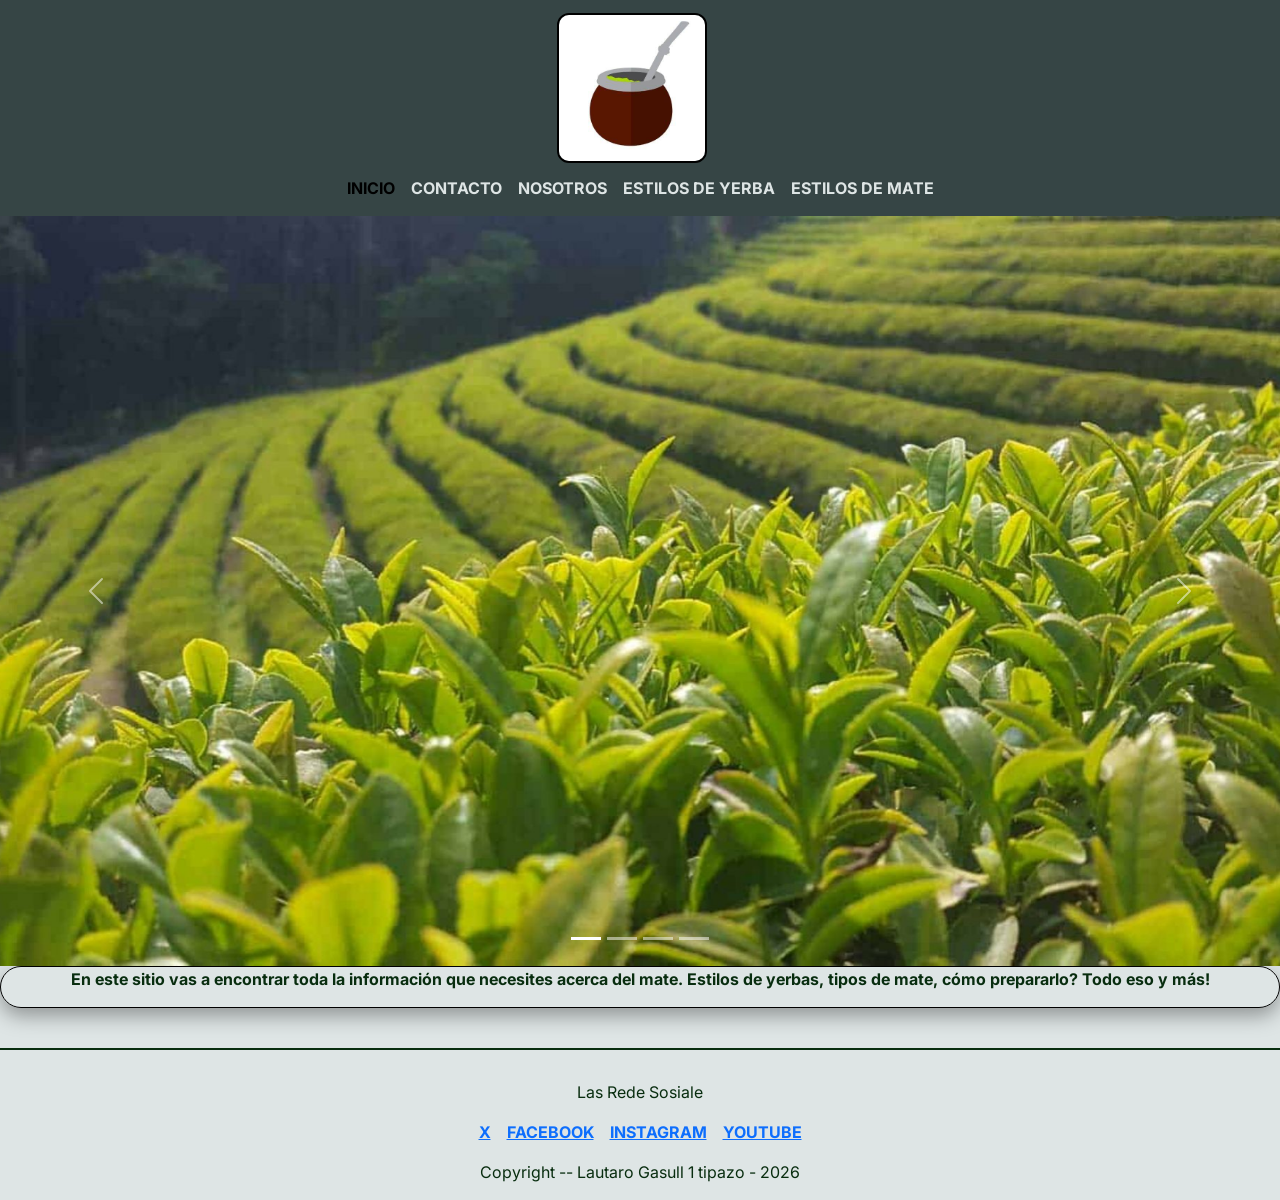
<file: index.html>
<!DOCTYPE html>
<html lang="es">

<head>
    <meta charset="UTF-8">
    <meta name="viewport" content="width=device-width, initial-scale=1.0">

    <title>InfoMates | Tu sitio de confianza sobre los mates! | Inicio</title>

    <link rel="preconnect" href="https://fonts.googleapis.com">
    <link rel="preconnect" href="https://fonts.gstatic.com" crossorigin>

    <link href="https://fonts.googleapis.com/css2?family=Poppins:wght@600;700&family=Inter:wght@400;500&display=swap"
        rel="stylesheet">
    <link rel="icon" type="image/png" href="assets/img/favicon.ico">
    <link href="https://cdn.jsdelivr.net/npm/bootstrap@5.3.8/dist/css/bootstrap.min.css" rel="stylesheet">
    <link href="https://unpkg.com/aos@2.3.1/dist/aos.css" rel="stylesheet">
    <link rel="stylesheet" href="styles/styles.css">
</head>

<body>
    <header>
        <nav class="navbar navbar-expand-lg">
            <div class="container-fluid d-flex flex-column align-items-center">
                <a class="navbar-brand" href="index.html">
                    <img src="assets/img/logomate.jpg" alt="Logo de Curso de WebDev con Esteban" height="50">
                </a>
                <button class="navbar-toggler" type="button" data-bs-toggle="collapse"
                    data-bs-target="#navbarSupportedContent" aria-controls="navbarSupportedContent"
                    aria-expanded="false" aria-label="Toggle navigation">
                    <span class="navbar-toggler-icon"></span>
                </button>
                <div class="collapse navbar-collapse" id="navbarSupportedContent">
                    <ul class="navbar-nav mx-auto mb-2 mb-lg-0 text-center">
                        <li class="nav-item">
                            <a class="nav-link active" aria-current="page" href="index.html"><b>INICIO</b></a>
                        </li>
                        <li class="nav-item">
                            <a class="nav-link" href="pages/contacto.html"><b>CONTACTO</b></a>
                        </li>
                        <li class="nav-item">
                            <a class="nav-link" href="pages/nosotros.html"><b>NOSOTROS</b></a>
                        </li>
                        <li class="nav-item">
                            <a class="nav-link" href="pages/estilos-de-yerba.html"><b>ESTILOS DE YERBA</b></a>
                        </li>
                        <li class="nav-item">
                            <a class="nav-link" href="pages/estilos-de-mate.html"><b>ESTILOS DE MATE</b></a>
                        </li>
                    </ul>
                </div>
            </div>
        </nav>
    </header>

    <main>
        <div id="carouselExampleIndicators" class="carousel slide">
            <div class="carousel-indicators">
                <button type="button" data-bs-target="#carouselExampleIndicators" data-bs-slide-to="0" class="active"
                    aria-current="true" aria-label="Slide 1"></button>
                <button type="button" data-bs-target="#carouselExampleIndicators" data-bs-slide-to="1"
                    aria-label="Slide 2"></button>
                <button type="button" data-bs-target="#carouselExampleIndicators" data-bs-slide-to="2"
                    aria-label="Slide 3"></button>
                <button type="button" data-bs-target="#carouselExampleIndicators" data-bs-slide-to="3"
                    aria-label="Slide 4"></button>
            </div>
            <div class="carousel-inner">
                <div class="carousel-item active">
                    <img src="assets/img/yerbamate1.jpg" class="d-block w-100" alt="...">
                </div>
                <div class="carousel-item">
                    <img src="assets/img/yerbamate2.avif" class="d-block w-100" alt="...">
                </div>
                <div class="carousel-item">
                    <img src="assets/img/yerbamate3.jpg" class="d-block w-100" alt="...">
                </div>
                <div class="carousel-item">
                    <img src="assets/img/yerbamate4.jpg" class="d-block w-100" alt="...">
                </div>
            </div>
            <button class="carousel-control-prev" type="button" data-bs-target="#carouselExampleIndicators"
                data-bs-slide="prev">
                <span class="carousel-control-prev-icon" aria-hidden="true"></span>
                <span class="visually-hidden">Previous</span>
            </button>
            <button class="carousel-control-next" type="button" data-bs-target="#carouselExampleIndicators"
                data-bs-slide="next">
                <span class="carousel-control-next-icon" aria-hidden="true"></span>
                <span class="visually-hidden">Next</span>
            </button>
        </div>

        <section class="cards-container">
            <section class="cardInfo">
                <div>
                    <p>
                        <b>En este sitio vas a encontrar toda la información que necesites acerca del mate.
                            Estilos de yerbas, tipos de mate, cómo prepararlo? Todo eso y más!
                        </b>
                    </p>
                </div>
            </section>
        </section>
    </main>

    <footer class="footer d-flex flex-column align-items-center text-center">
        <nav>
            <p>Las Rede Sosiale</p>
            <ul class="nav-lista d-flex justify-content-center gap-3">
                <li><a href="https://x.com" target="_blank"><b>X</b></a></li>
                <li><a href="https://facebook.com" target="_blank"><b>FACEBOOK</b></a></li>
                <li><a href="https://instagram.com" target="_blank"><b>INSTAGRAM</b></a></li>
                <li><a href="https://youtube.com" target="_blank"><b>YOUTUBE</b></a></li>
            </ul>
        </nav>
        <section>
            <p>Copyright -- Lautaro Gasull 1 tipazo - 2026</p>
        </section>
    </footer>

    <script src="https://cdn.jsdelivr.net/npm/bootstrap@5.3.8/dist/js/bootstrap.bundle.min.js"></script>
    <script src="https://unpkg.com/aos@2.3.1/dist/aos.js"></script>
    <script>
        AOS.init();
    </script>
</body>

</html>
</file>
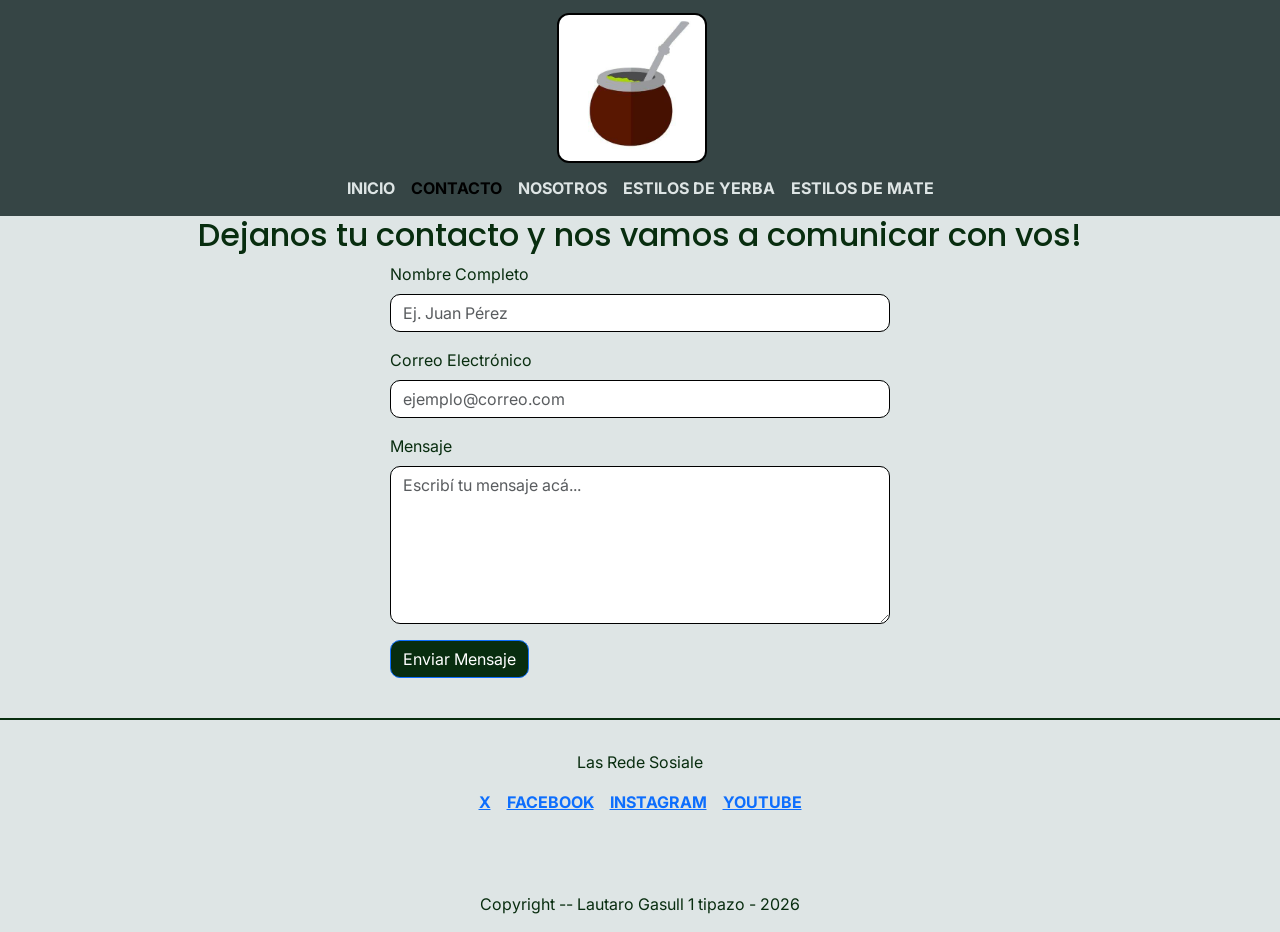
<file: pages/contacto.html>
<!DOCTYPE html>
<html lang="es">

<head>
    <meta charset="UTF-8">
    <meta name="viewport" content="width=device-width, initial-scale=1.0">

    <title>InfoMates | Tu sitio de confianza sobre los mates! | Estilos de Mate</title>

    <link rel="preconnect" href="https://fonts.googleapis.com">
    <link rel="preconnect" href="https://fonts.gstatic.com" crossorigin>

    <link href="https://fonts.googleapis.com/css2?family=Poppins:wght@600;700&family=Inter:wght@400;500&display=swap"
        rel="stylesheet">
    <link rel="icon" type="image/png" href="../assets/img/favicon.ico">
    <link href="https://cdn.jsdelivr.net/npm/bootstrap@5.3.8/dist/css/bootstrap.min.css" rel="stylesheet">
    <link href="https://unpkg.com/aos@2.3.1/dist/aos.css" rel="stylesheet">
    <link rel="stylesheet" href="../styles/styles.css">
</head>

<body>
    <header>
        <nav class="navbar navbar-expand-lg">
            <div class="container-fluid d-flex flex-column align-items-center">
                <a class="navbar-brand" href="../index.html">
                    <img src="../assets/img/logomate.jpg" alt="Logo de Curso de WebDev con Esteban" height="50">
                </a>
                <button class="navbar-toggler" type="button" data-bs-toggle="collapse"
                    data-bs-target="#navbarSupportedContent" aria-controls="navbarSupportedContent"
                    aria-expanded="false" aria-label="Toggle navigation">
                    <span class="navbar-toggler-icon"></span>
                </button>
                <div class="collapse navbar-collapse" id="navbarSupportedContent">
                    <ul class="navbar-nav mx-auto mb-2 mb-lg-0 text-center">
                        <li class="nav-item">
                            <a class="nav-link" href="../index.html"><b>INICIO</b></a>
                        </li>
                        <li class="nav-item">
                            <a class="nav-link active" aria-current="page" href="contacto.html"><b>CONTACTO</b></a>
                        </li>
                        <li class="nav-item">
                            <a class="nav-link" href="nosotros.html"><b>NOSOTROS</b></a>
                        </li>
                        <li class="nav-item">
                            <a class="nav-link" href="estilos-de-yerba.html"><b>ESTILOS DE YERBA</b></a>
                        </li>
                        <li class="nav-item">
                            <a class="nav-link" href="estilos-de-mate.html"><b>ESTILOS DE MATE</b></a>
                        </li>
                    </ul>
                </div>
            </div>
        </nav>

    </header>

    <main>
        <h2 class="text-center">Dejanos tu contacto y nos vamos a comunicar con vos!</h2>

        <form class="mx-auto" style="max-width: 500px;">
            <div class="mb-3">
                <label for="nombre" class="form-label">Nombre Completo</label>
                <input type="text" class="form-control" id="nombre" name="nombre" placeholder="Ej. Juan Pérez" required>
            </div>

            <div class="mb-3">
                <label for="correo" class="form-label">Correo Electrónico</label>
                <input type="email" class="form-control" id="correo" name="correo" placeholder="ejemplo@correo.com"
                    required>
            </div>

            <div class="mb-3">
                <label for="mensaje" class="form-label">Mensaje</label>
                <textarea class="form-control" id="mensaje" name="mensaje" rows="6"
                    placeholder="Escribí tu mensaje acá..." required></textarea>
            </div>

            <button type="submit" class="btn btn-primary">Enviar Mensaje</button>
        </form>
    </main>

    <footer class="footer d-flex flex-column align-items-center text-center">
        <nav>
            <p>Las Rede Sosiale</p>
            <ul class="nav-lista d-flex justify-content-center gap-3">
                <li><a href="https://x.com" target="_blank"><b>X</b></a></li>
                <li><a href="https://facebook.com" target="_blank"><b>FACEBOOK</b></a></li>
                <li><a href="https://instagram.com" target="_blank"><b>INSTAGRAM</b></a></li>
                <li><a href="https://youtube.com" target="_blank"><b>YOUTUBE</b></a></li>
            </ul>
        </nav>
        <hr>
        <section>
            <p>Copyright -- Lautaro Gasull 1 tipazo - 2026</p>
        </section>
    </footer>

    <script src="https://cdn.jsdelivr.net/npm/bootstrap@5.3.8/dist/js/bootstrap.bundle.min.js"></script>
    <script src="https://unpkg.com/aos@2.3.1/dist/aos.js"></script>
    <script>
        AOS.init();
    </script>
</body>

</html>
</file>
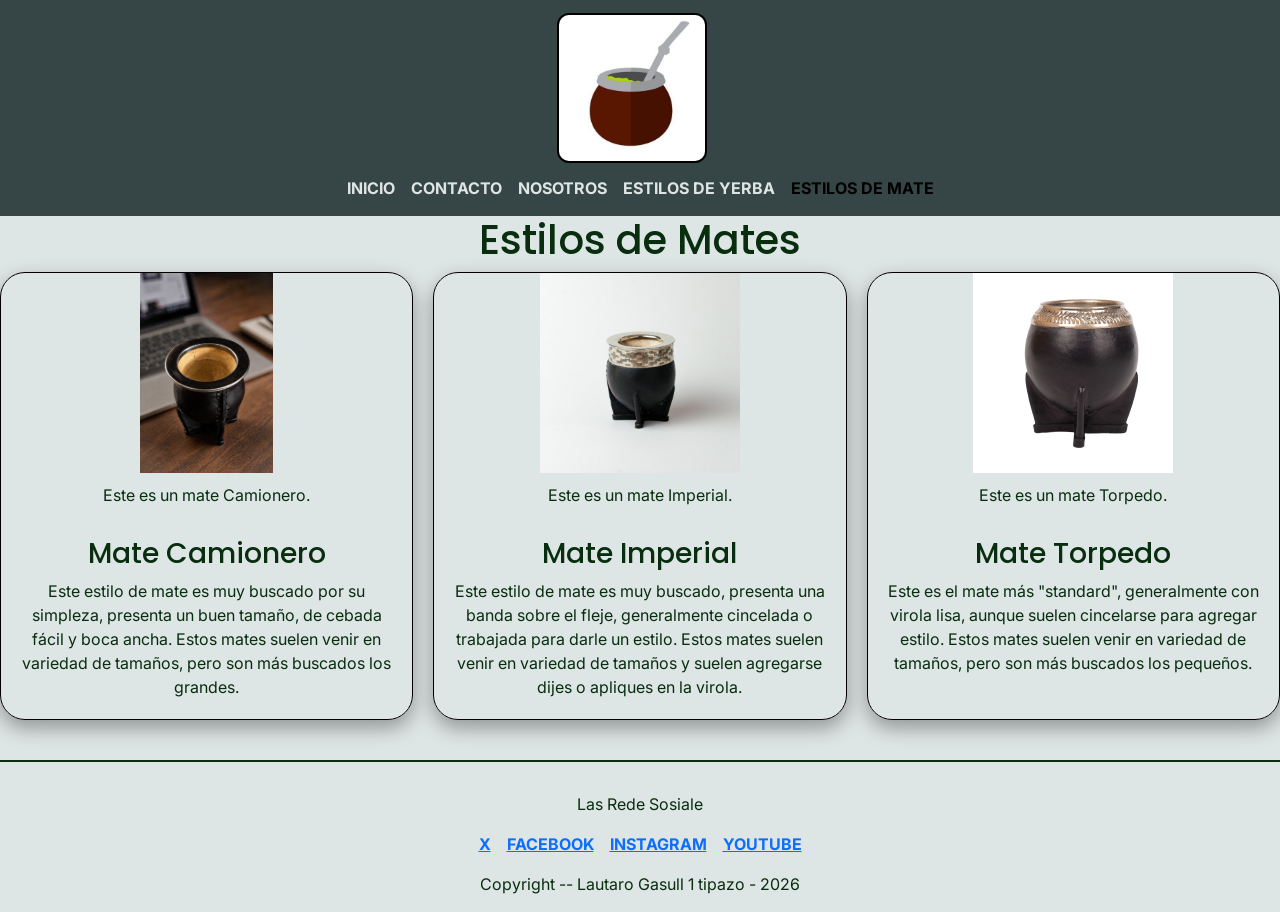
<file: pages/estilos-de-mate.html>
<!DOCTYPE html>
<html lang="es">

<head>
    <meta charset="UTF-8">
    <meta name="viewport" content="width=device-width, initial-scale=1.0">

    <title>InfoMates | Tu sitio de confianza sobre los mates! | Estilos de Mate</title>

    <link rel="preconnect" href="https://fonts.googleapis.com">
    <link rel="preconnect" href="https://fonts.gstatic.com" crossorigin>

    <link href="https://fonts.googleapis.com/css2?family=Poppins:wght@600;700&family=Inter:wght@400;500&display=swap"
        rel="stylesheet">
    <link rel="icon" type="image/png" href="../assets/img/favicon.ico">
    <link href="https://cdn.jsdelivr.net/npm/bootstrap@5.3.8/dist/css/bootstrap.min.css" rel="stylesheet">
    <link href="https://unpkg.com/aos@2.3.1/dist/aos.css" rel="stylesheet">
    <link rel="stylesheet" href="../styles/styles.css">
</head>

<body>

    <header>
        <nav class="navbar navbar-expand-lg">
            <div class="container-fluid d-flex flex-column align-items-center">
                <a class="navbar-brand" href="../index.html">
                    <img src="../assets/img/logomate.jpg" alt="Logo de Curso de WebDev con Esteban" height="50">
                </a>
                <button class="navbar-toggler" type="button" data-bs-toggle="collapse"
                    data-bs-target="#navbarSupportedContent" aria-controls="navbarSupportedContent"
                    aria-expanded="false" aria-label="Toggle navigation">
                    <span class="navbar-toggler-icon"></span>
                </button>
                <div class="collapse navbar-collapse" id="navbarSupportedContent">
                    <ul class="navbar-nav mx-auto mb-2 mb-lg-0 text-center">
                        <li class="nav-item">
                            <a class="nav-link" href="../index.html"><b>INICIO</b></a>
                        </li>
                        <li class="nav-item">
                            <a class="nav-link" href="contacto.html"><b>CONTACTO</b></a>
                        </li>
                        <li class="nav-item">
                            <a class="nav-link" href="nosotros.html"><b>NOSOTROS</b></a>
                        </li>
                        <li class="nav-item">
                            <a class="nav-link" href="estilos-de-yerba.html"><b>ESTILOS DE YERBA</b></a>
                        </li>
                        <li class="nav-item">
                            <a class="nav-link active" aria-current="page" href="#"><b>ESTILOS DE
                                    MATE</b></a>
                        </li>
                    </ul>
                </div>
            </div>
        </nav>

    </header>

    <main>
        <h1 class="text-center">Estilos de Mates</h1>

        <section class="cards-container">
            <section class="cardInfo" data-aos="fade-up">
                <figure>
                    <img src="../assets/img/matecamionero.jpg" alt="Imagen de un mate estilo camionero">
                    <figcaption>Este es un mate Camionero.</figcaption>
                </figure>

                <div class="card-text">
                    <h3>Mate Camionero</h3>

                    <article>
                        Este estilo de mate es muy buscado por su simpleza, presenta un buen tamaño,
                        de cebada fácil y boca ancha.
                        Estos mates suelen venir en variedad de tamaños, pero son más buscados los grandes.
                    </article>
                </div>
            </section>

            <section class="cardInfo" data-aos="fade-up">
                <figure>
                    <img src="../assets/img/mateimperial.jpg" alt="Imagen de un mate estilo imperial">
                    <figcaption>Este es un mate Imperial.</figcaption>
                </figure>

                <div class="card-text">
                    <h3>Mate Imperial</h3>

                    <article>
                        Este estilo de mate es muy buscado, presenta una banda sobre el fleje,
                        generalmente cincelada o trabajada para darle un estilo.
                        Estos mates suelen venir en variedad de tamaños y suelen agregarse dijes o apliques en la
                        virola.
                    </article>
                </div>
            </section>

            <section class="cardInfo" data-aos="fade-up">
                <figure>
                    <img src="../assets/img/matetorpedo.jpg" alt="Imagen de un mate estilo torpedo">
                    <figcaption>Este es un mate Torpedo.</figcaption>
                </figure>

                <div class="card-text">
                    <h3>Mate Torpedo</h3>

                    <article>
                        Este es el mate más "standard",
                        generalmente con virola lisa, aunque suelen cincelarse para agregar estilo.
                        Estos mates suelen venir en variedad de tamaños, pero son más buscados los pequeños.
                    </article>
                </div>
            </section>
        </section>
    </main>

    <footer class="footer d-flex flex-column align-items-center text-center">
        <nav>
            <p>Las Rede Sosiale</p>
            <ul class="nav-lista d-flex justify-content-center gap-3">
                <li><a href="https://x.com" target="_blank"><b>X</b></a></li>
                <li><a href="https://facebook.com" target="_blank"><b>FACEBOOK</b></a></li>
                <li><a href="https://instagram.com" target="_blank"><b>INSTAGRAM</b></a></li>
                <li><a href="https://youtube.com" target="_blank"><b>YOUTUBE</b></a></li>
            </ul>
        </nav>
        <section>
            <p>Copyright -- Lautaro Gasull 1 tipazo - 2026</p>
        </section>
    </footer>

    <script src="https://cdn.jsdelivr.net/npm/bootstrap@5.3.8/dist/js/bootstrap.bundle.min.js"></script>
    <script src="https://unpkg.com/aos@2.3.1/dist/aos.js"></script>
    <script>
        AOS.init();
    </script>
</body>

</html>
</file>
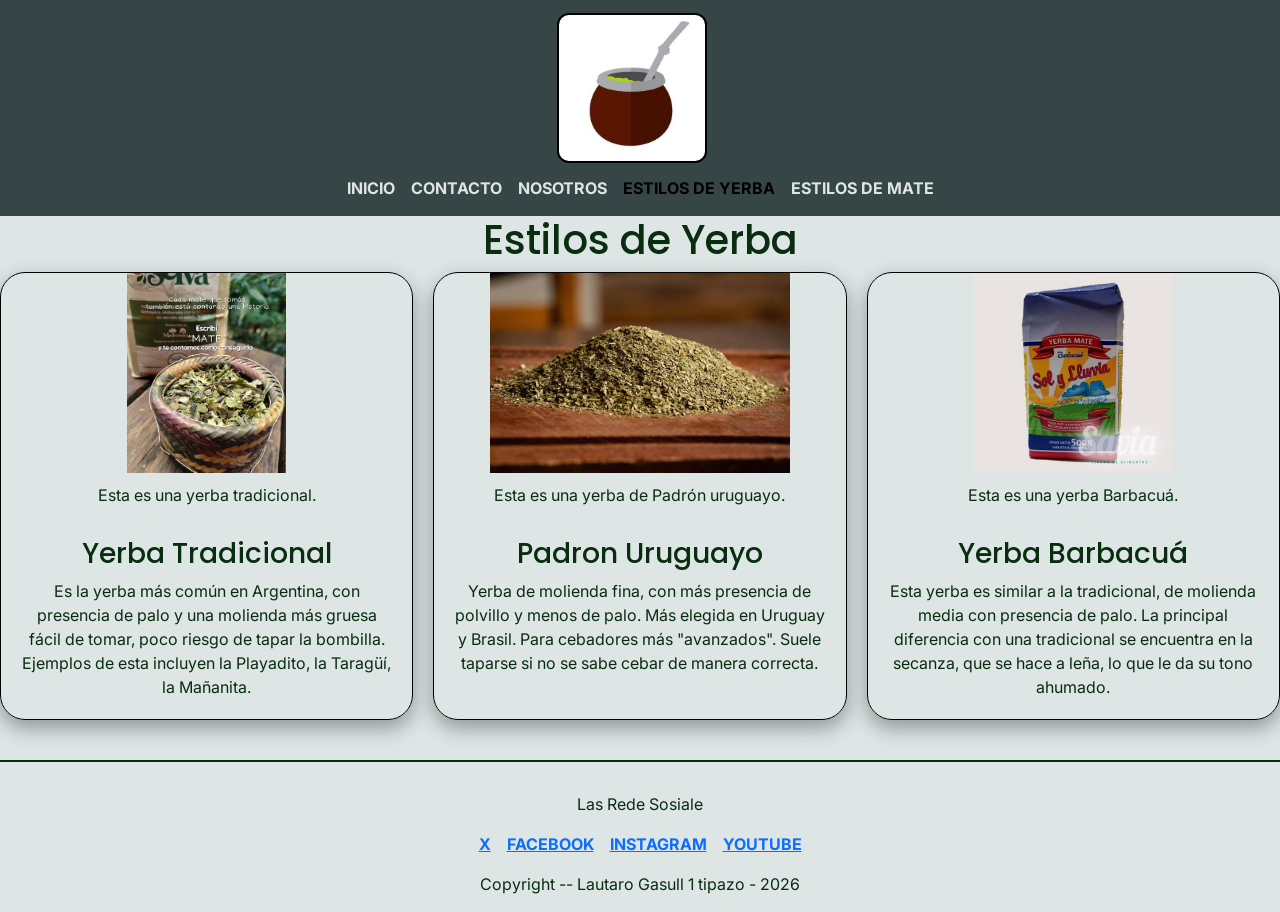
<file: pages/estilos-de-yerba.html>
<!DOCTYPE html>
<html lang="es">

<head>
    <meta charset="UTF-8">
    <meta name="viewport" content="width=device-width, initial-scale=1.0">

    <title>InfoMates | Tu sitio de confianza sobre los mates! | Estilos de Mate</title>

    <link rel="preconnect" href="https://fonts.googleapis.com">
    <link rel="preconnect" href="https://fonts.gstatic.com" crossorigin>

    <link href="https://fonts.googleapis.com/css2?family=Poppins:wght@600;700&family=Inter:wght@400;500&display=swap"
        rel="stylesheet">
    <link rel="icon" type="image/png" href="../assets/img/favicon.ico">
    <link href="https://cdn.jsdelivr.net/npm/bootstrap@5.3.8/dist/css/bootstrap.min.css" rel="stylesheet">
    <link href="https://unpkg.com/aos@2.3.1/dist/aos.css" rel="stylesheet">
    <link rel="stylesheet" href="../styles/styles.css">
</head>

<body>

    <header>
        <nav class="navbar navbar-expand-lg">
            <div class="container-fluid d-flex flex-column align-items-center">
                <a class="navbar-brand" href="../index.html">
                    <img src="../assets/img/logomate.jpg" alt="Logo de Curso de WebDev con Esteban" height="50">
                </a>
                <button class="navbar-toggler" type="button" data-bs-toggle="collapse"
                    data-bs-target="#navbarSupportedContent" aria-controls="navbarSupportedContent"
                    aria-expanded="false" aria-label="Toggle navigation">
                    <span class="navbar-toggler-icon"></span>
                </button>
                <div class="collapse navbar-collapse" id="navbarSupportedContent">
                    <ul class="navbar-nav mx-auto mb-2 mb-lg-0 text-center">
                        <li class="nav-item">
                            <a class="nav-link" href="../index.html"><b>INICIO</b></a>
                        </li>
                        <li class="nav-item">
                            <a class="nav-link" href="contacto.html"><b>CONTACTO</b></a>
                        </li>
                        <li class="nav-item">
                            <a class="nav-link" href="nosotros.html"><b>NOSOTROS</b></a>
                        </li>
                        <li class="nav-item">
                            <a class="nav-link active" aria-current="page" href="estilos-de-yerba.html"><b>ESTILOS DE
                                    YERBA</b></a>
                        </li>
                        <li class="nav-item">
                            <a class="nav-link" href="estilos-de-mate.html"><b>ESTILOS DE MATE</b></a>
                        </li>
                    </ul>
                </div>
            </div>
        </nav>

    </header>

    <main>
        <h1 class="text-center">Estilos de Yerba</h1>

        <section class="cards-container">
            <section class="cardInfo" data-aos="fade-up">
                <figure>
                    <img src="../assets/img/yerbatradi.jpg" alt="Imagen de una yerba tradicional">
                    <figcaption>Esta es una yerba tradicional.</figcaption>
                </figure>

                <div class="card-text">
                    <h3>Yerba Tradicional</h3>

                    <article>
                        Es la yerba más común en Argentina, con presencia de palo y una molienda más gruesa
                        fácil de tomar, poco riesgo de tapar la bombilla.
                        Ejemplos de esta incluyen la Playadito, la Taragüí, la Mañanita.
                    </article>
                </div>
            </section>

            <section class="cardInfo" data-aos="fade-up">
                <figure>
                    <img src="../assets/img/yerbapu.webp" alt="Imagen de una yerba estilo uruguayo">
                    <figcaption>Esta es una yerba de Padrón uruguayo.</figcaption>
                </figure>

                <div class="card-text">
                    <h3>Padron Uruguayo</h3>

                    <article>
                        Yerba de molienda fina, con más presencia de polvillo y menos de palo.
                        Más elegida en Uruguay y Brasil. Para cebadores más "avanzados".
                        Suele taparse si no se sabe cebar de manera correcta.
                    </article>
                </div>
            </section>

            <section class="cardInfo" data-aos="fade-up">
                <figure>
                    <img src="../assets/img/yerbabarbacua.jpg" alt="Imagen de una yerba barbacuá">
                    <figcaption>Esta es una yerba Barbacuá.</figcaption>
                </figure>

                <div class="card-text">
                    <h3>Yerba Barbacuá</h3>

                    <article>
                        Esta yerba es similar a la tradicional, de molienda media con presencia de palo.
                        La principal diferencia con una tradicional se encuentra en la secanza, que se hace a leña, lo
                        que le da su tono ahumado.
                    </article>
                </div>
            </section>
        </section>
    </main>

    <footer class="footer d-flex flex-column align-items-center text-center">
        <nav>
            <p>Las Rede Sosiale</p>
            <ul class="nav-lista d-flex justify-content-center gap-3">
                <li><a href="https://x.com" target="_blank"><b>X</b></a></li>
                <li><a href="https://facebook.com" target="_blank"><b>FACEBOOK</b></a></li>
                <li><a href="https://instagram.com" target="_blank"><b>INSTAGRAM</b></a></li>
                <li><a href="https://youtube.com" target="_blank"><b>YOUTUBE</b></a></li>
            </ul>
        </nav>
        <section>
            <p>Copyright -- Lautaro Gasull 1 tipazo - 2026</p>
        </section>
    </footer>

    <script src="https://cdn.jsdelivr.net/npm/bootstrap@5.3.8/dist/js/bootstrap.bundle.min.js"></script>
    <script src="https://unpkg.com/aos@2.3.1/dist/aos.js"></script>
    <script>
        AOS.init();
    </script>
</body>

</html>
</file>
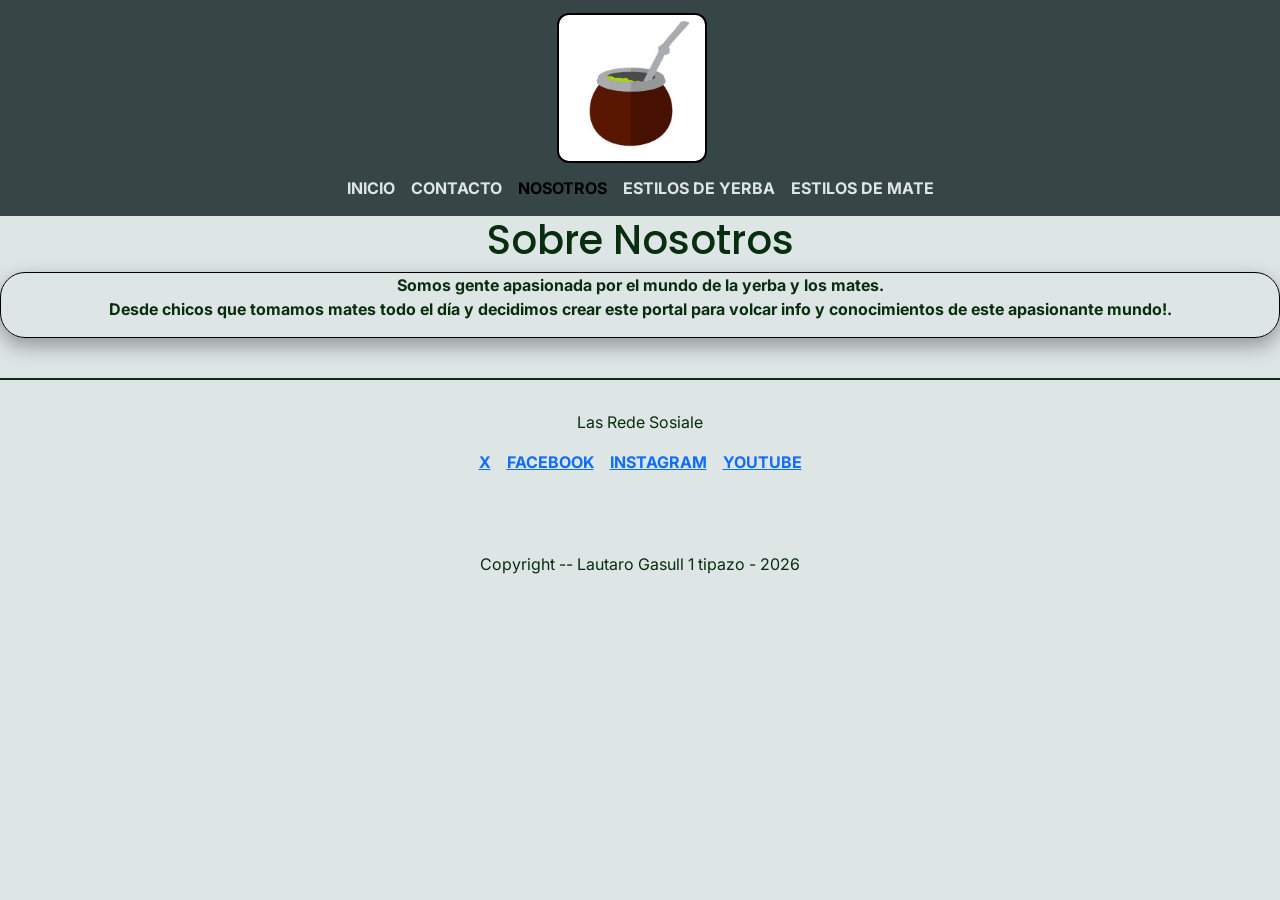
<file: pages/nosotros.html>
<!DOCTYPE html>
<html lang="es">

<head>
    <meta charset="UTF-8">
    <meta name="viewport" content="width=device-width, initial-scale=1.0">

    <title>InfoMates | Tu sitio de confianza sobre los mates! | Estilos de Mate</title>

    <link rel="preconnect" href="https://fonts.googleapis.com">
    <link rel="preconnect" href="https://fonts.gstatic.com" crossorigin>

    <link href="https://fonts.googleapis.com/css2?family=Poppins:wght@600;700&family=Inter:wght@400;500&display=swap"
        rel="stylesheet">
    <link rel="icon" type="image/png" href="../assets/img/favicon.ico">
    <link href="https://cdn.jsdelivr.net/npm/bootstrap@5.3.8/dist/css/bootstrap.min.css" rel="stylesheet">
    <link href="https://unpkg.com/aos@2.3.1/dist/aos.css" rel="stylesheet">
    <link rel="stylesheet" href="../styles/styles.css">
</head>

<body>
    <header>
        <nav class="navbar navbar-expand-lg">
            <div class="container-fluid d-flex flex-column align-items-center">
                <a class="navbar-brand" href="../index.html">
                    <img src="../assets/img/logomate.jpg" alt="Logo de Curso de WebDev con Esteban" height="50">
                </a>
                <button class="navbar-toggler" type="button" data-bs-toggle="collapse"
                    data-bs-target="#navbarSupportedContent" aria-controls="navbarSupportedContent"
                    aria-expanded="false" aria-label="Toggle navigation">
                    <span class="navbar-toggler-icon"></span>
                </button>
                <div class="collapse navbar-collapse" id="navbarSupportedContent">
                    <ul class="navbar-nav mx-auto mb-2 mb-lg-0 text-center">
                        <li class="nav-item">
                            <a class="nav-link" href="../index.html"><b>INICIO</b></a>
                        </li>
                        <li class="nav-item">
                            <a class="nav-link" href="contacto.html"><b>CONTACTO</b></a>
                        </li>
                        <li class="nav-item">
                            <a class="nav-link active" aria-current="page" href="nosotros.html"><b>NOSOTROS</b></a>
                        </li>
                        <li class="nav-item">
                            <a class="nav-link" href="estilos-de-yerba.html"><b>ESTILOS DE YERBA</b></a>
                        </li>
                        <li class="nav-item">
                            <a class="nav-link" href="estilos-de-mate.html"><b>ESTILOS DE MATE</b></a>
                        </li>
                    </ul>
                </div>
            </div>
        </nav>

    </header>

    <main>
        <h1 class="text-center">Sobre Nosotros</h1>

        <section class="cards-container">
            <section class="cardInfo">
                <div>
                    <p>
                        <b>Somos gente apasionada por el mundo de la yerba y los mates.
                            <br>
                            Desde chicos que tomamos mates todo el día y decidimos crear este portal
                            para volcar info y conocimientos de este apasionante mundo!.
                        </b>
                    </p>
                </div>
            </section>
        </section>
    </main>

    <footer class="footer d-flex flex-column align-items-center text-center">
        <nav>
            <p>Las Rede Sosiale</p>
            <ul class="nav-lista d-flex justify-content-center gap-3">
                <li><a href="https://x.com" target="_blank"><b>X</b></a></li>
                <li><a href="https://facebook.com" target="_blank"><b>FACEBOOK</b></a></li>
                <li><a href="https://instagram.com" target="_blank"><b>INSTAGRAM</b></a></li>
                <li><a href="https://youtube.com" target="_blank"><b>YOUTUBE</b></a></li>
            </ul>
        </nav>
        <hr>
        <section>
            <p>Copyright -- Lautaro Gasull 1 tipazo - 2026</p>
        </section>
    </footer>

    <script src="https://cdn.jsdelivr.net/npm/bootstrap@5.3.8/dist/js/bootstrap.bundle.min.js"></script>
    <script src="https://unpkg.com/aos@2.3.1/dist/aos.js"></script>
    <script>
        AOS.init();
    </script>
</body>

</html>
</file>
<file: styles/styles.css>
* {
  margin: 0;
  padding: 0;
}

body {
  font-family: "Inter", sans-serif;
  background-color: #DEE5E5;
  color: #082D0F;
}

hr {
  border: 0;
  border-top: 2px solid #082D0F;
  margin: 30px 0;
}

h1,
h2,
h3 {
  font-family: "Poppins", sans-serif;
}

.btn, .form-control {
  border-radius: 10px;
  cursor: pointer;
  transition: background-color 0.2s ease, opacity 0.2s ease;
}

@keyframes aparecer-logo {
  from {
    opacity: 0;
    transform: translateY(-10px);
  }
  to {
    opacity: 1;
    transform: translateY(0);
  }
}
.navbar {
  background-color: #364545;
}
.navbar-brand img {
  height: 150px;
  width: auto;
  max-width: 100%;
  border: 2px solid black;
  border-radius: 12px;
  display: block;
  animation: aparecer-logo 0.6s ease-out;
}
@media (max-width: 576px) {
  .navbar-brand img {
    height: 90px;
  }
}

.navbar-nav .nav-link {
  color: #DEE5E5;
  transition: color 0.2s ease;
}
.navbar-nav .nav-link:hover {
  color: #BA2D0B;
}

.footer {
  border-top: 2px solid #082D0F;
  margin-top: 40px;
  padding-top: 30px;
}
.footer ul {
  display: flex;
  gap: 20px;
  list-style: none;
  padding: 0;
  align-items: center;
}

.carousel-inner,
.carousel-item {
  height: 750px;
}

.carousel-item img {
  width: 100%;
  height: 750px;
  object-fit: cover;
}

@media (max-width: 768px) {
  .carousel-item {
    height: 40vh;
  }
}
.cardInfo {
  border: 1px solid black;
  border-radius: 25px;
  overflow: hidden;
  box-shadow: 0 8px 20px rgba(0, 0, 0, 0.35);
  text-align: center;
  flex: 1;
}
.cardInfo figure {
  margin: 0;
}
.cardInfo figure img {
  width: 100%;
  height: 200px;
  object-fit: contain;
}
.cardInfo figure figcaption {
  padding: 10px;
}

.card-text {
  padding: 20px;
}

.cards-container {
  display: flex;
  flex-direction: column;
  gap: 20px;
}
@media (min-width: 1024px) {
  .cards-container {
    flex-direction: row;
  }
}

.btn {
  background-color: #082D0F;
  color: white;
}
.btn:hover {
  opacity: 0.85;
}

.form-control {
  border: 1px solid black;
  cursor: text;
}

/*# sourceMappingURL=styles.css.map */
</file>
